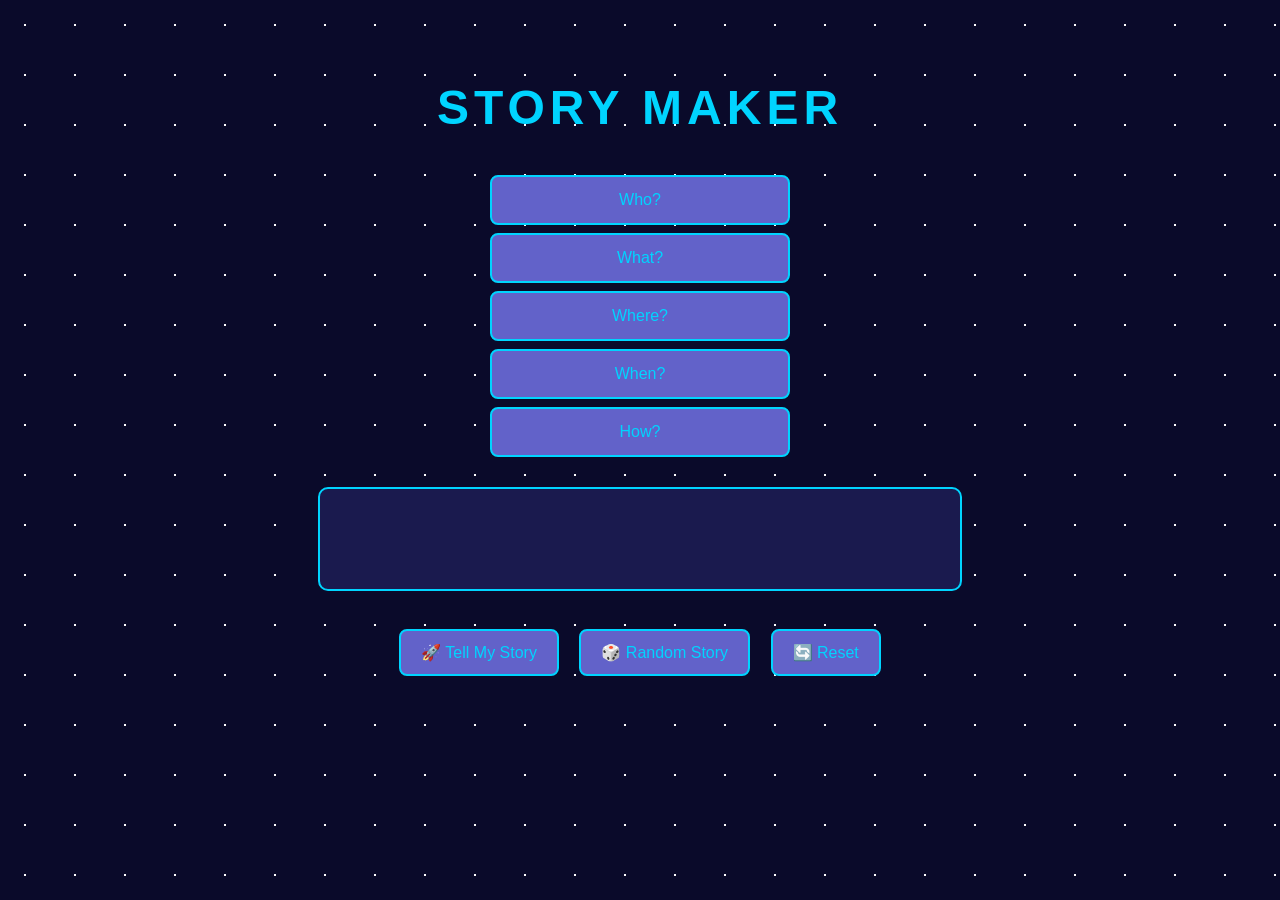
<file: comp1073-main/assignment1/index.html>
<!Doctype html>
<html lang="en">
    <head>
    <meta charset="UTF-8">
    <title>Story Maker</title>
    <link rel="stylesheet" href="style.css">
    
</head>
<body>
    <!-- heading -->
    <h1>Story Maker</h1>

    <!-- The 5 dial buttons -->
    <button id="btn-who" onclick="cycleWho()">Who?</button>

    <button id="btn-what" onclick="cycleWhat()">What?</button>

    <button id="btn-where" onclick="cycleWhere()">Where?</button>

    <button id="btn-when" onclick="cycleWhen()">When?</button>

    <button id="btn-how" onclick="cycleHow()">How?</button>

    <!-- Story output paragraph -->
    <p id="story-output"></p>
    <button id="btn-story" onclick="tellStory()">🚀 Tell My Story</button>
    
    <!-- Action buttons -->
    <button id="btn-random" onclick="randomStory()">🎲 Random Story</button>
    <button id="btn-reset"  onclick="resetStory()">🔄 Reset</button>

<script src="script.js"></script>
</body>
</html>
</file>
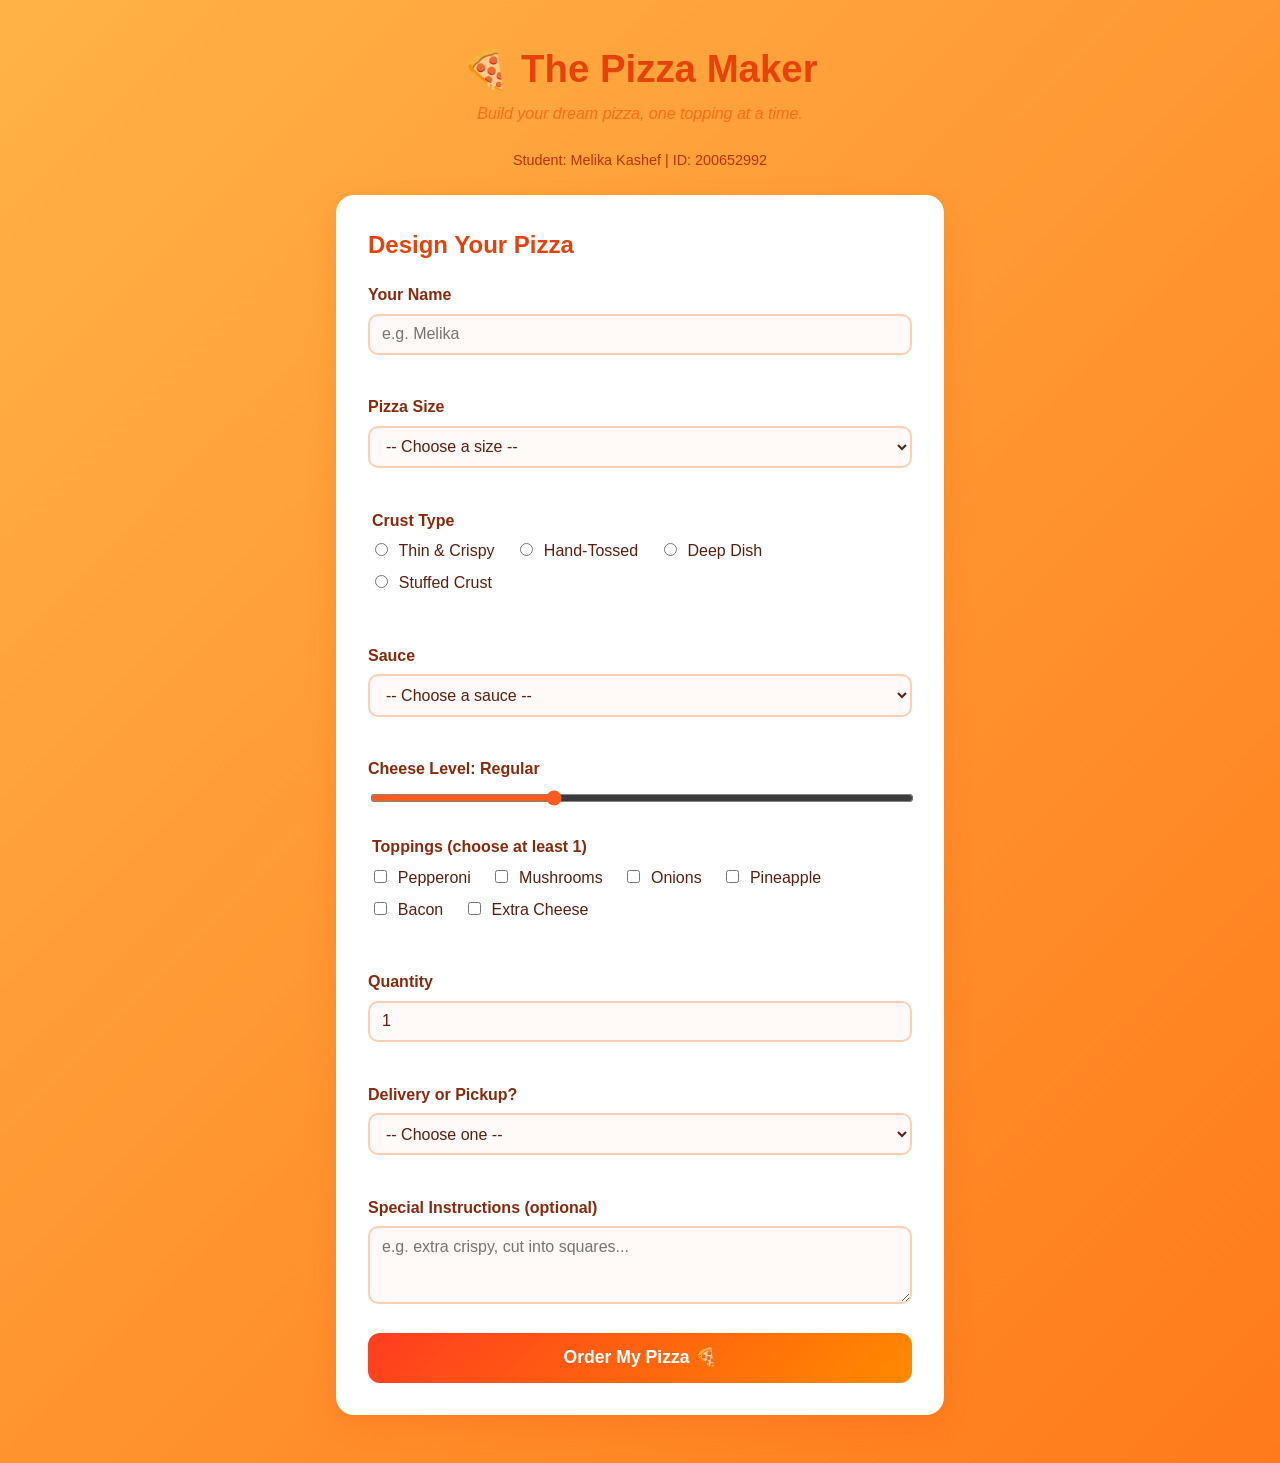
<file: comp1073-main/assignment2/index.html>
<!DOCTYPE html>
<html lang="en">
<head>
  <meta charset="UTF-8" />
  <meta name="viewport" content="width=device-width, initial-scale=1.0" />
  <title>The Pizza Maker | Assignment 2</title>

  <!-- stylesheet -->
  <link rel="stylesheet" href="css/style.css" />

  <!-- script -->
  <script src="js/script.js" defer></script>
</head>
<body>

  <header>
    <h1>🍕 The Pizza Maker</h1>
    <p>Build your dream pizza, one topping at a time.</p>
  </header>

  <!-- empty for now -->
  <p id="student-info"></p>

  <main>

    <form id="pizza-form" novalidate>

      <h2>Design Your Pizza</h2>

      <!-- name -->
      <div class="form-group">
        <label for="customer-name">Your Name</label>
        <input type="text" id="customer-name" name="customer-name" placeholder="e.g. Melika" required />
        <span class="error-msg" id="error-name"></span>
      </div>

      <!-- size -->
      <div class="form-group">
        <label for="size">Pizza Size</label>
        <select id="size" name="size" required>
          <option value="">-- Choose a size --</option>
          <option value="Small">Small (10")</option>
          <option value="Medium">Medium (12")</option>
          <option value="Large">Large (14")</option>
          <option value="Extra Large">Extra Large (16")</option>
        </select>
        <span class="error-msg" id="error-size"></span>
      </div>

      <!-- crust -->
      <fieldset class="form-group">
        <legend>Crust Type</legend>
        <label><input type="radio" name="crust" value="Thin & Crispy" required /> Thin &amp; Crispy</label>
        <label><input type="radio" name="crust" value="Hand-Tossed" /> Hand-Tossed</label>
        <label><input type="radio" name="crust" value="Deep Dish" /> Deep Dish</label>
        <label><input type="radio" name="crust" value="Stuffed Crust" /> Stuffed Crust</label>
        <span class="error-msg" id="error-crust"></span>
      </fieldset>

      <!-- sauce -->
      <div class="form-group">
        <label for="sauce">Sauce</label>
        <select id="sauce" name="sauce" required>
          <option value="">-- Choose a sauce --</option>
          <option value="Classic Tomato">Classic Tomato</option>
          <option value="Garlic White">Garlic White Sauce</option>
          <option value="BBQ">BBQ</option>
          <option value="Pesto">Pesto</option>
        </select>
        <span class="error-msg" id="error-sauce"></span>
      </div>

      <!-- cheese slider -->
      <div class="form-group">
        <label for="cheese-range">Cheese Level: <span id="cheese-output">Regular</span></label>
        <input type="range" id="cheese-range" name="cheese-range" min="0" max="3" step="1" value="1" />
      </div>

      <!-- toppings -->
      <fieldset class="form-group">
        <legend>Toppings (choose at least 1)</legend>
        <label><input type="checkbox" name="toppings" value="Pepperoni" /> Pepperoni</label>
        <label><input type="checkbox" name="toppings" value="Mushrooms" /> Mushrooms</label>
        <label><input type="checkbox" name="toppings" value="Onions" /> Onions</label>
        <label><input type="checkbox" name="toppings" value="Pineapple" /> Pineapple</label>
        <label><input type="checkbox" name="toppings" value="Bacon" /> Bacon</label>
        <label><input type="checkbox" name="toppings" value="Extra Cheese" /> Extra Cheese</label>
        <span class="error-msg" id="error-toppings"></span>
      </fieldset>

      <!-- quantity -->
      <div class="form-group">
        <label for="quantity">Quantity</label>
        <input type="number" id="quantity" name="quantity" min="1" max="10" value="1" required />
        <span class="error-msg" id="error-quantity"></span>
      </div>

      <!-- delivery or pickup -->
      <div class="form-group">
        <label for="delivery">Delivery or Pickup?</label>
        <select id="delivery" name="delivery" required>
          <option value="">-- Choose one --</option>
          <option value="Delivery">Delivery</option>
          <option value="Pickup">Pickup</option>
        </select>
        <span class="error-msg" id="error-delivery"></span>
      </div>

      <!-- notes, optional -->
      <div class="form-group">
        <label for="notes">Special Instructions (optional)</label>
        <textarea id="notes" name="notes" rows="3" placeholder="e.g. extra crispy, cut into squares..."></textarea>
      </div>

      <button type="submit" id="order-btn">Order My Pizza 🍕</button>

    </form>

    <!-- hidden until order is submitted -->
    <section id="order-output" class="hidden">
      <h2>Your Order Summary</h2>
      <p id="order-summary"></p>
    </section>

  </main>

</body>
</html>
</file>
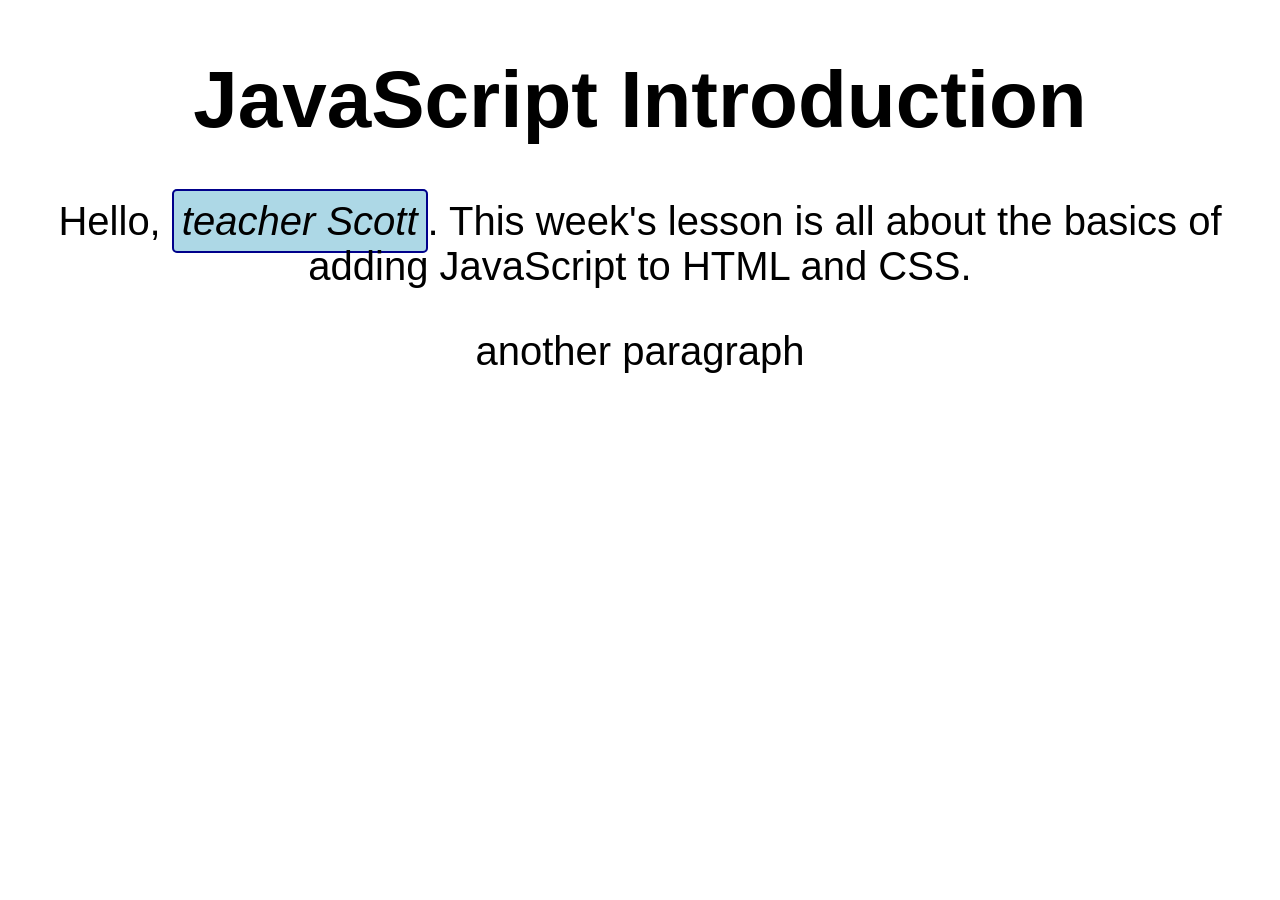
<file: comp1073-main/lesson-1/index.html>
<!DOCTYPE html>
<html lang="en">
<head>
	<meta charset="UTF-8" />
	<title>JavaScript Introduction | COMP1073 Client-Side JavaScript</title>
	<link rel="stylesheet" href="css/styles.css">
	<script src="js/script.js" defer></script>
	
</head>
<body>
	<h1>JavaScript Introduction</h1>
	<p>Hello, <em>teacher Scott</em>. This week's lesson is all about the basics of adding JavaScript to HTML and CSS.</p>
	<p>another paragraph</p>
	
</body>
</html>
</file>
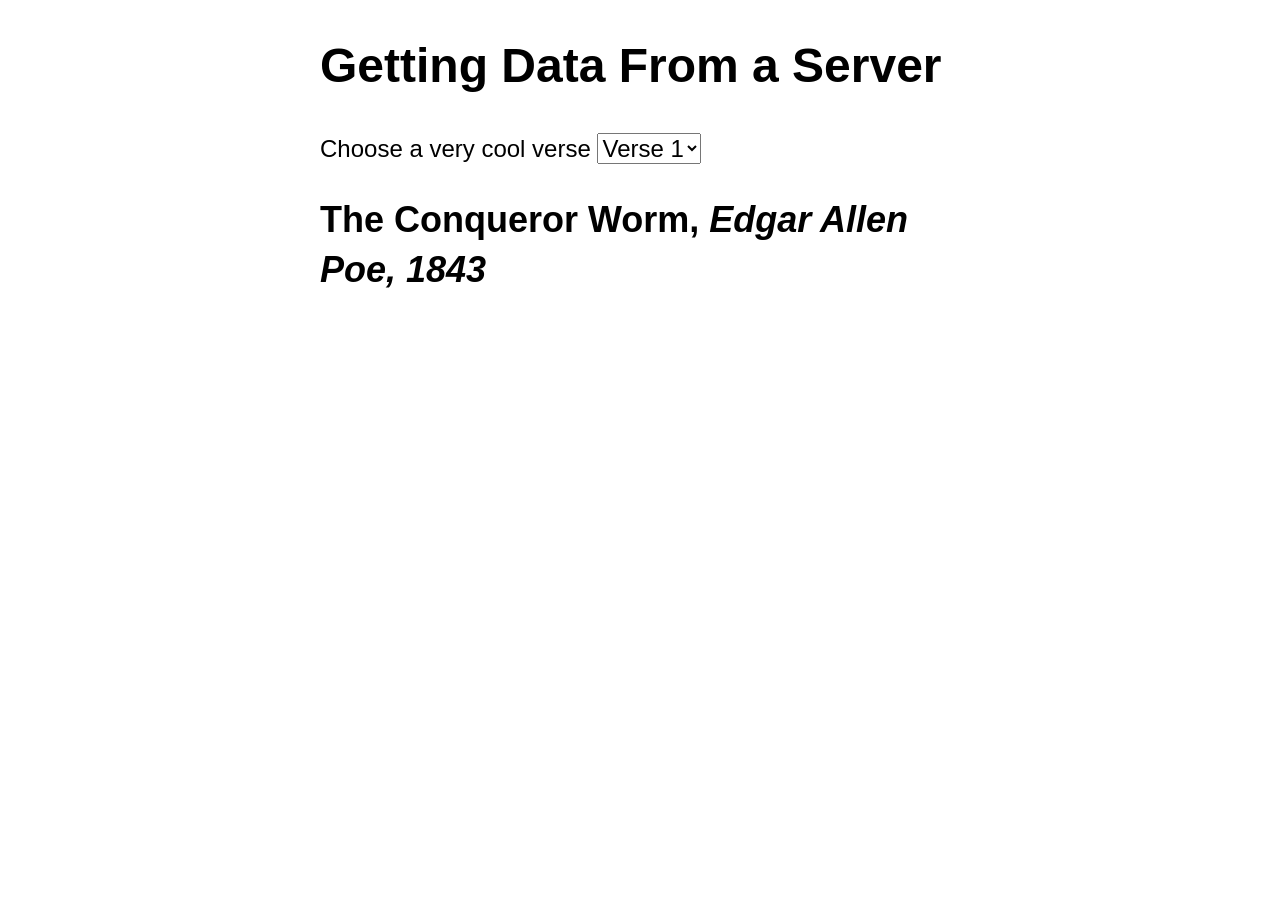
<file: comp1073-main/lesson-11/index.html>
<!DOCTYPE html>
<html lang="en">
<head>
	<meta charset="utf-8" />
	<title>Getting Data From a Server | COMP1073 Client-Side JavaScript</title>
	<meta name="viewport" content="width=device-width, initial-scale=1.0" />
	<link href="css/normalize.css" rel="stylesheet" />
	<link href="css/styles.css" rel="stylesheet" />
	<script src="js/poetry.js" defer></script>
</head>

<body>
	<h1>Getting Data From a Server</h1>
	<form>
		<label for="verse-choose">Choose a very cool verse</label>
		<select id="verse-choose" name="verse-choose">
			<option value="verse1" selected>Verse 1</option>
			<option value="verse2">Verse 2</option>
			<option value="verse3">Verse 3</option>
			<option value="verse4">Verse 4</option>
		</select>
	</form>
	<h2>The Conqueror Worm, <em>Edgar Allen Poe, 1843</em></h2>
	<pre>
	</pre>
</body>
</html>
</file>
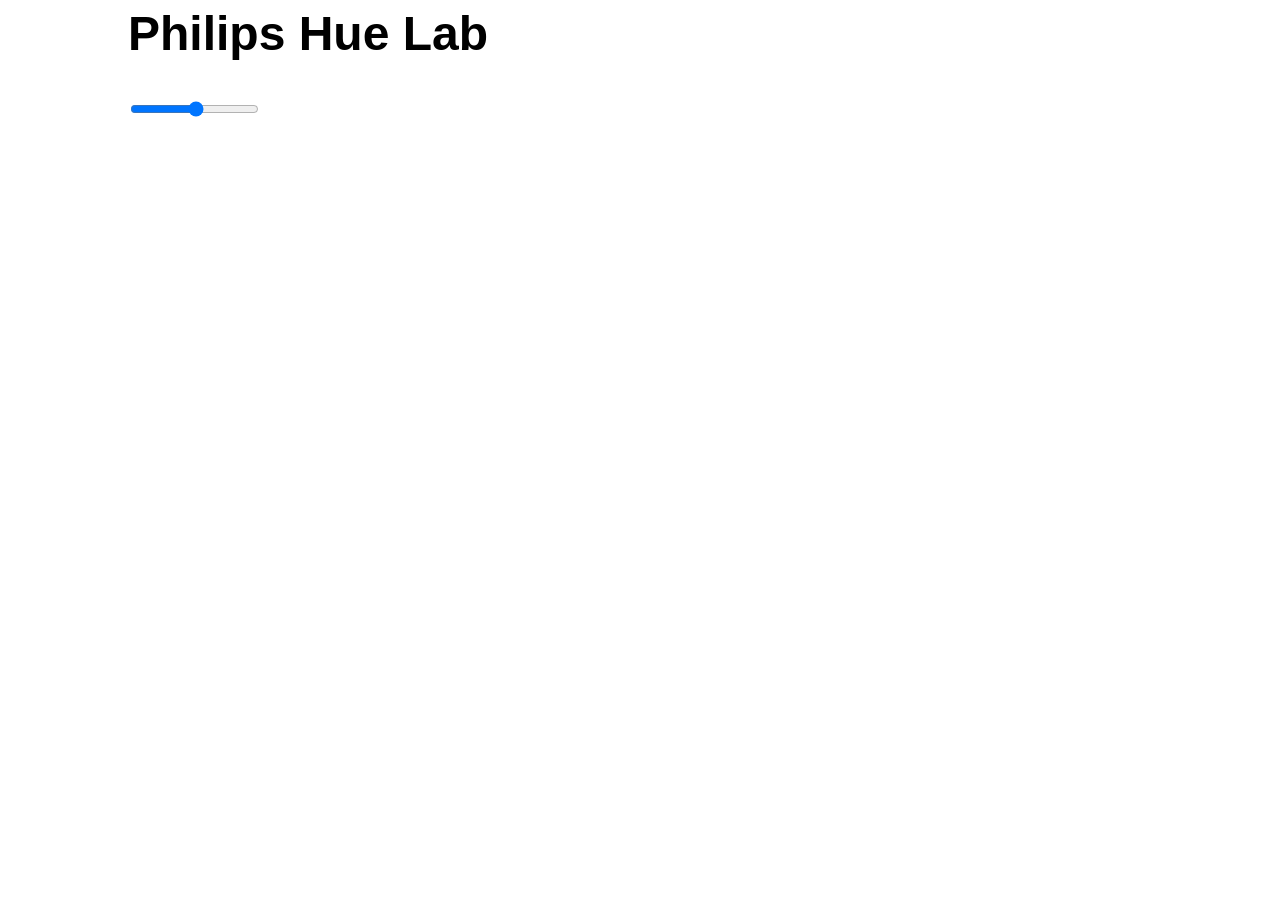
<file: comp1073-main/lesson-12/index.html>
<html>
	<head>
		<title>Hue Lab</title>
		<meta charset="utf-8" />
		<meta name="viewport" content="width=device-width, initial-scale=1.0" />
		<link href="css/styles.css" rel="stylesheet" />
		<script src="js/hue.js" defer></script>
	</head>
	<body>
		<h1>Philips Hue Lab</h1>
		<input type="range" id="hue" min="0" max="47" />
	</body>
</html>
</file>
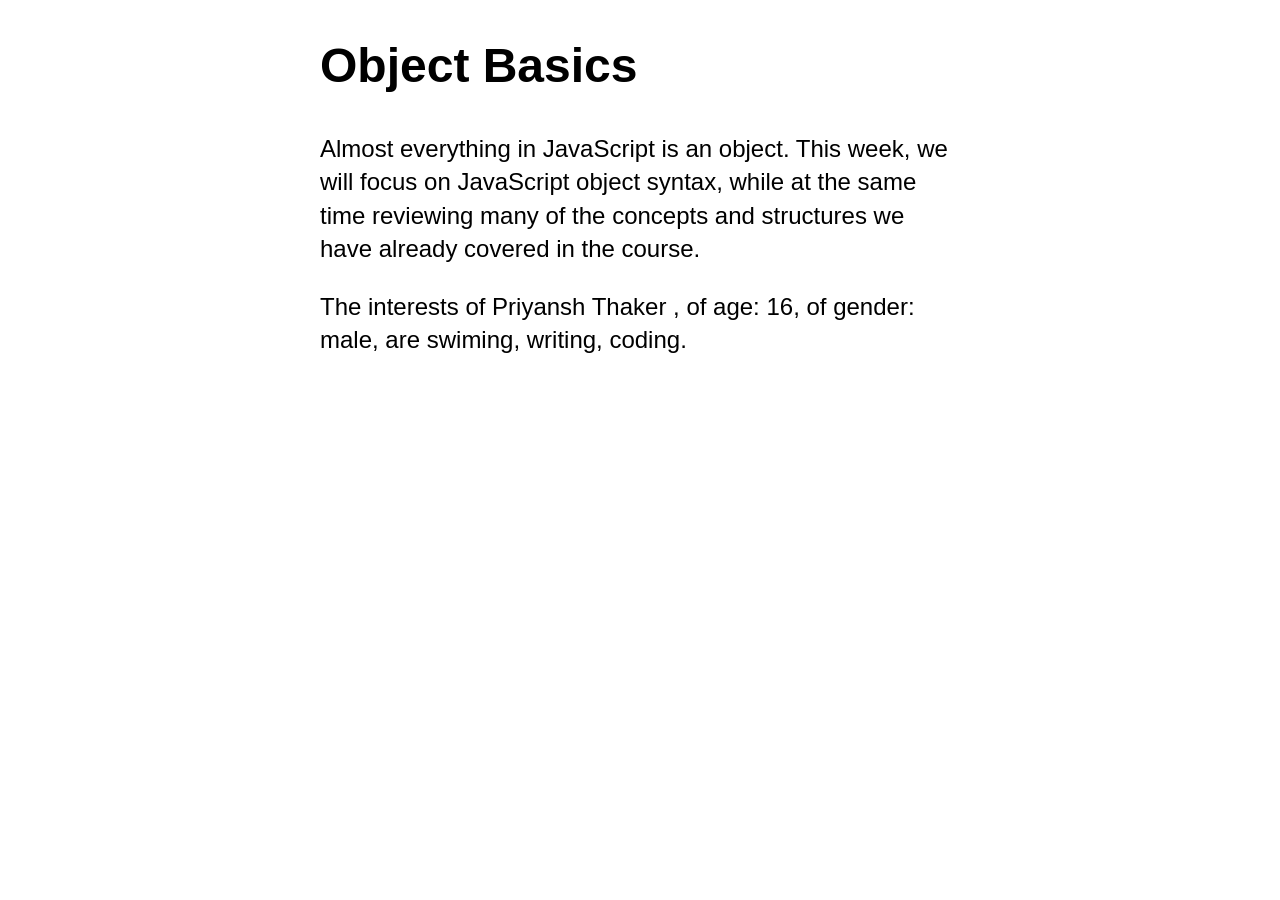
<file: comp1073-main/lesson-8/index.html>
<!DOCTYPE html>
<html lang="en">
<head>
	<meta charset="utf-8" />
	<title>Object Basics | COMP1073 Client-Side JavaScript</title>
	<meta name="viewport" content="width=device-width, initial-scale=1.0" />
	<link href="css/normalize.css" rel="stylesheet" />
	<link href="css/styles.css" rel="stylesheet" />
	<script src="js/objects.js" defer></script>
</head>

<body>
	<h1>Object Basics</h1>
	<p>Almost everything in JavaScript is an object. This week, we will focus on JavaScript object syntax, while at the same time reviewing many of the concepts and structures we have already covered in the course.</p>
	<p id="output"></p>
</body>
</html>
</file>
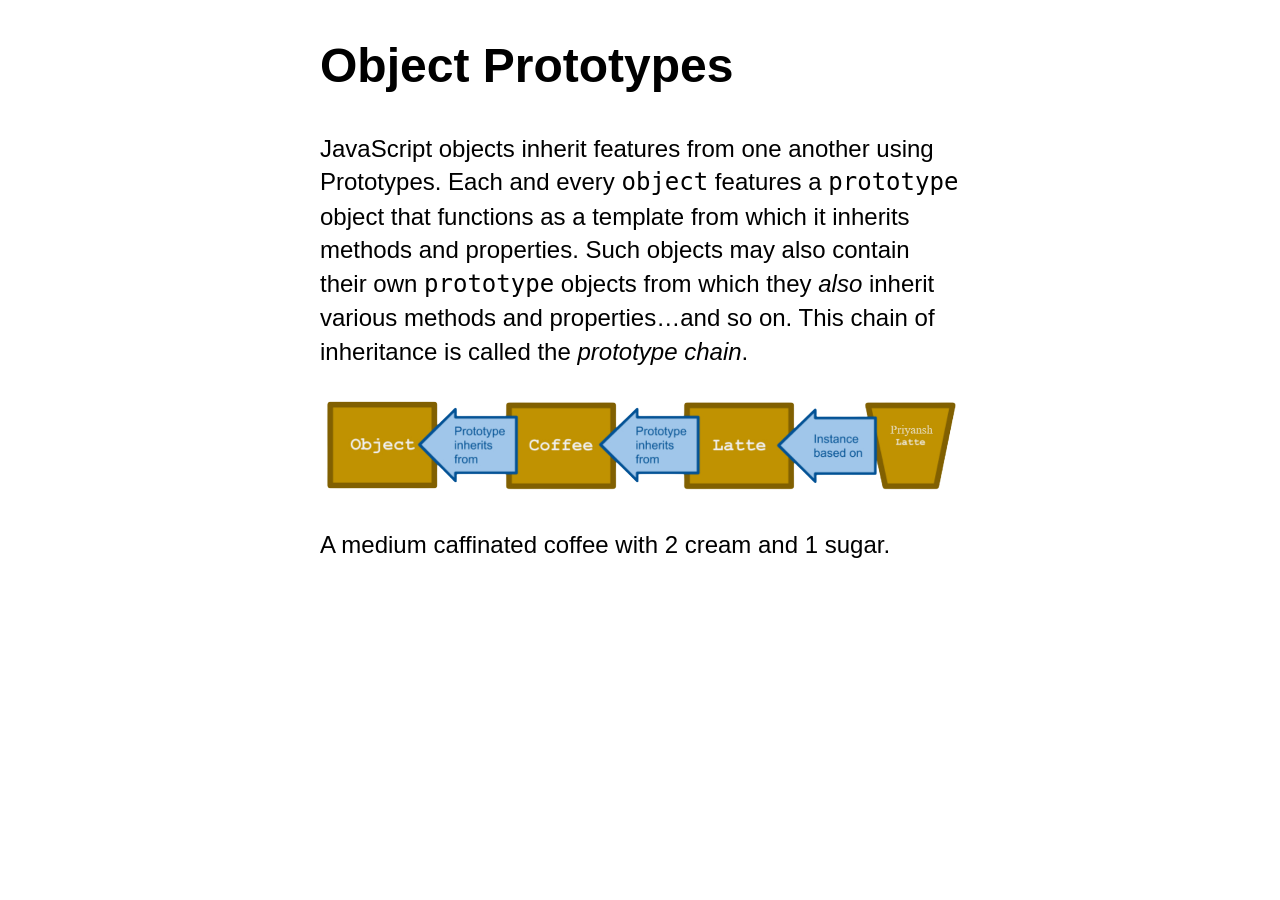
<file: comp1073-main/lesson-9/index.html>
<!DOCTYPE html>
<html lang="en">
<head>
	<meta charset="utf-8" />
	<title>Object Prototypes | COMP1073 Client-Side JavaScript</title>
	<meta name="viewport" content="width=device-width, initial-scale=1.0" />
	<link href="css/normalize.css" rel="stylesheet" />
	<link href="css/styles.css" rel="stylesheet" />
	<script src="js/index.js" defer></script>
</head>

<body>
	<h1>Object Prototypes</h1>
	<p>JavaScript objects inherit features from one another using Prototypes. Each and every <code>object</code> features a <code>prototype</code> object that functions as a template from which it inherits methods and properties. Such objects may also contain their own <code>prototype</code> objects from which they <em>also</em> inherit various methods and properties…and so on. This chain of inheritance is called the <dfn>prototype chain</dfn>.</p>
	<p><img src="images/js-prototype-inheritance.png" width="100%" alt="JavaScript Prototype Inheritance" /></p>
	<p id="output"></p>
</body>
</html>
</file>
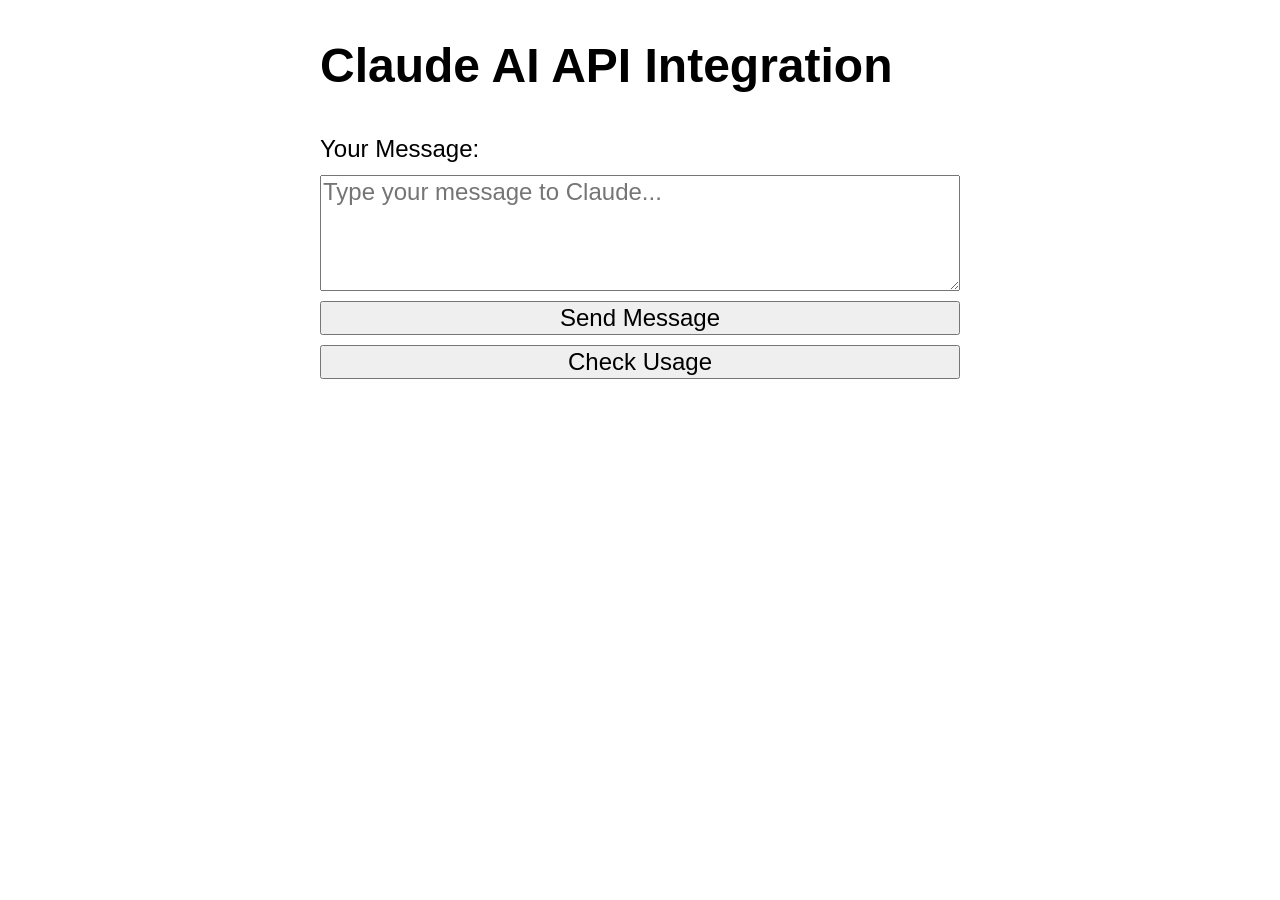
<file: comp1073-main/lesson-13/26S-JavaScript-01-Week13-main/index.html>
<!DOCTYPE html>
<html lang="en">
<head>
	<meta charset="utf-8" />
	<title>Claude AI API Integration | COMP1073 Client-Side JavaScript</title>
	<meta name="viewport" content="width=device-width, initial-scale=1.0" />
	<link href="css/normalize.css" rel="stylesheet" />
	<link href="css/styles.css" rel="stylesheet" />
	<script src="js/claude-api.js" defer></script>
</head>

<body>
	<h1>Claude AI API Integration</h1>
	
	<form>
		<label for="user-message">Your Message:</label>
		<textarea id="user-message" placeholder="Type your message to Claude..." rows="4"></textarea>
		<button type="button" id="send-message">Send Message</button>
		<button type="button" id="check-usage">Check Usage</button>
	</form>
	
	<section id="results"></section>

	<!-- Proceed to js/claude-api.js for the remainder of the lesson -->
</body>
</html>
</file>
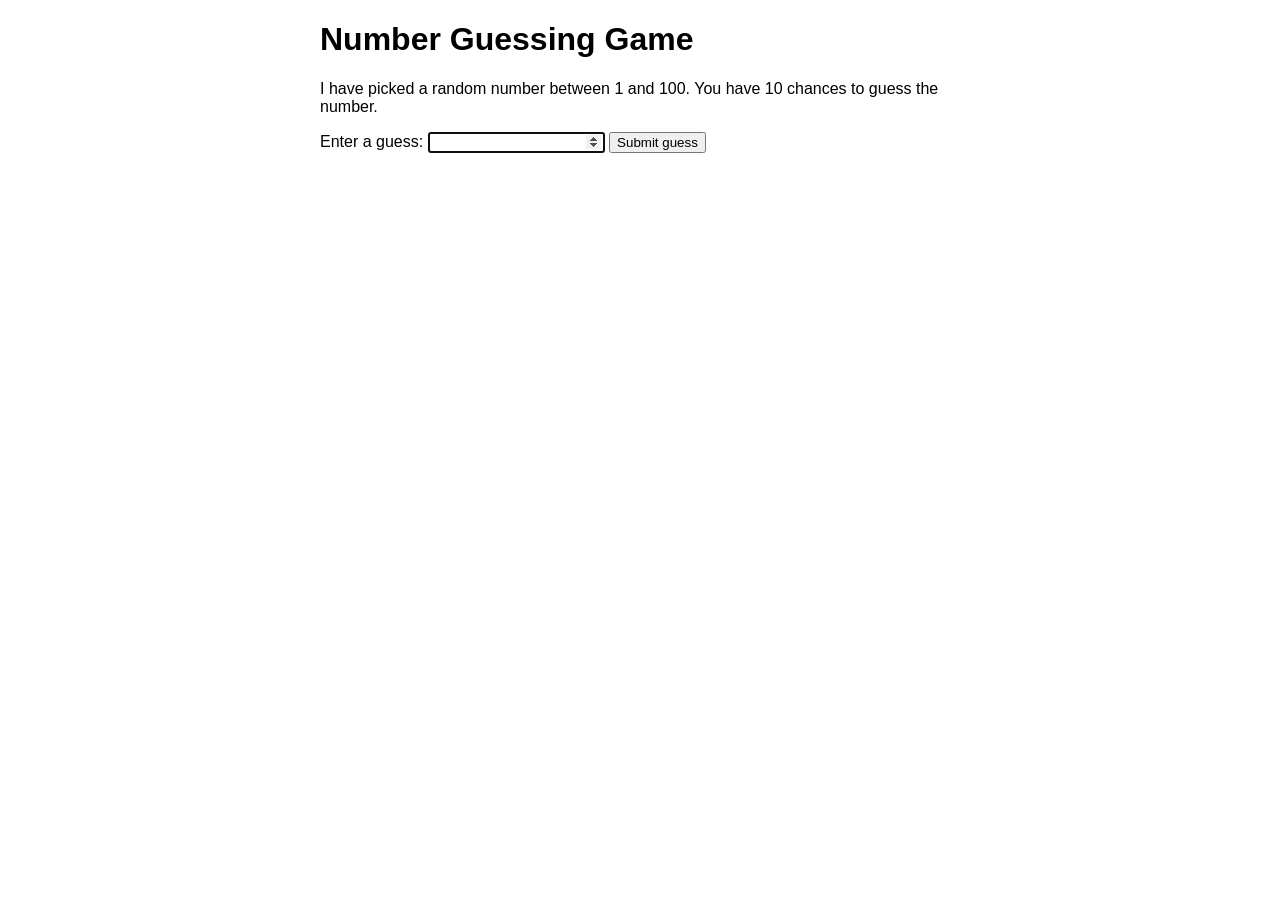
<file: comp1073-main/lesson-1/guess.html>
<!DOCTYPE html>
<html lang="en">

<head>
	<meta charset="utf-8" />
	<title>Number Guessing Game | COMP1073 Client-Side JavaScript</title>
	<link rel="stylesheet" href="css/guess.css" />

</head>

<body>
	<h1>Number Guessing Game</h1>
	<p>I have picked a random number between 1 and 100. You have 10 chances to guess the number.</p>

	<!-- Guessing form controls -->
	<label for="guessField">Enter a guess: </label>
	<input type="number" id="guessField">
	<button>Submit guess</button>

	<!-- Elements to contain feedback for user -->
	<section>
		<p id="guesses"></p>
		<p id="lastResult"></p>
		<p id="lowOrHi"></p>
	</section>

	<script>
		// STEP 1: Initialize game variables
		// STEP 1a: Pick random number

		let randomNumber = Math.floor(Math.random() * 100) + 1;
		// STEP 1b: Create variables to represent the three paragraphs above that will contain user feedback
		const guesses = document.querySelector("#guess");
		const lastResult = document.querySelector("#lastResult");
		const lowOrHi = document.querySelector("#lowOrHi");

		// STEP 1c: Create variables to represent the guessing form

		const guessField = document.querySelector("#guessField");
		const guessSubmit = document.querySelector("button");
		// STEP 1d: Create variables to initialize counter for number of guesses

		let guessCount = 1;
		//step 1d:Variable for reset button

		let resetButton;

		// STEP 2: Put focus on the field that allows user to type in guesses
		guessField.focus();

		// STEP 3: Build a function to check the user's guess
		function checkGuess() {
			// STEP 3b: Create a variable to contain what number the user entered
			let userGuess = Number(guessField.value);
			console.log(userGuess);
			// STEP 3c: If this is the first guess, add some text to the screen as a label for listing previous guesses for reference
			if (guessCount === 1) {

				guesses.textContent = "previous guesses:";
			}

			// STEP 3d: Add the user's current guess to that list, plus a space
			guesses.textContent += userGuess + "";

			// STEP 3e: Conditional - the user guessed correctly
			if (userGuess === randomNumber) {
				// Output a success message, then end the game
				lastResult.textContent = "You guess the number!";
				lastResult.style.backgroundColor = "green";
				lowOrHi.textContent = "";
				setGameOver();

				// STEP 3f: Conditional - the user is all out of guesses
			} else if (guessCount === 10) {
				// Output an appropriate message, then end the game
				lastResult.textContent = "your are all out of guesses.";
				lastResult.style.backgroundColor = "red";
				setGameOver();

				// STEP 3g: Conditional - the user's guess is incorrect
			} else {
				// Output an appropriate message
				lastResult.textContent = "Wrong!";
				lastResult.style.backgroundColor = "orange";

				// If the guess is too low, let the user know
				if (userGuess < randomNumber) {
					lowOrHi.textContent = "Too low."
				} else {

					// Else if the guess is too high, let the user know
					lowOrHi.textContent = "Too high.";
				}
			}
			// STEP 3h: Increment the guess count, move focus to the guess field for the next guess, and clear out the old input
			guessCount++;
			guessField.focus();
			guessField.value = "";
		}
		// STEP 4: Build a function called gameOver() to end the game
		function setGameOver() {


			// STEP 4a: Disable the guessing field and submit button
			guessField.disabled = true;
			guessField.disabled = true;

			// STEP 4b: Change the textContent of the #lowOrHi paragraph to a short phrase indicating that the game is over, and that the user can start a new game by refreshing the browser page or tab
			lowOrHi.textContent = "Game Over. ";
			//STEP 4C:Create a new game button
			resetButton = document.createElement("button");
			document.body.append(resetButton);
			resetButton.textContent = "new game";
			resetButton.addEventListener("click", resetGame);

		}

		// STEP 5: Build a function to start a new game
		function resetGame() {
			// STEP 5a: Restore the guessCount variable to 1
			guessCount = 1;
			// STEP 5b: Clear out all the old messages in the paragraphs below the guessing form - this will need a loop
			const resetParas = document.querySelectorAll('section p');
			for (var i = 0; i < resetParas.length; i++) {
				resetParas[i].textContent = '';
			}
			// STEP 5c: Remove the reset button
			resetButton.parentNode.removeChild(resetButton);
			// STEP 5d: Re-enable the guessing form, clear out any old input, then put focus on the field
			guessField.disabled = false;
			guessSubmit.disabled = false;
			guessField.value = '';
			guessField.focus();
			// STEP 5e: Change background color of lastResult paragraph back to white
			lastResult.style.backgroundColor = 'white';
			// STEP 5f: Generate a new random number
			randomNumber = Math.floor(Math.random() * 100) + 1;
		}

		// STEP 3a: Add an event listener for the guess form button that calls the checkGuess function, then test that the event listener is working and that it invokes the function
		guessSubmit.addEventListener("click", checkGuess);
		// This page inspired by and adapted from https://developer.mozilla.org/en-US/docs/Learn/JavaScript/First_steps/A_first_splash
	</script>
</body>

</html>
</file>
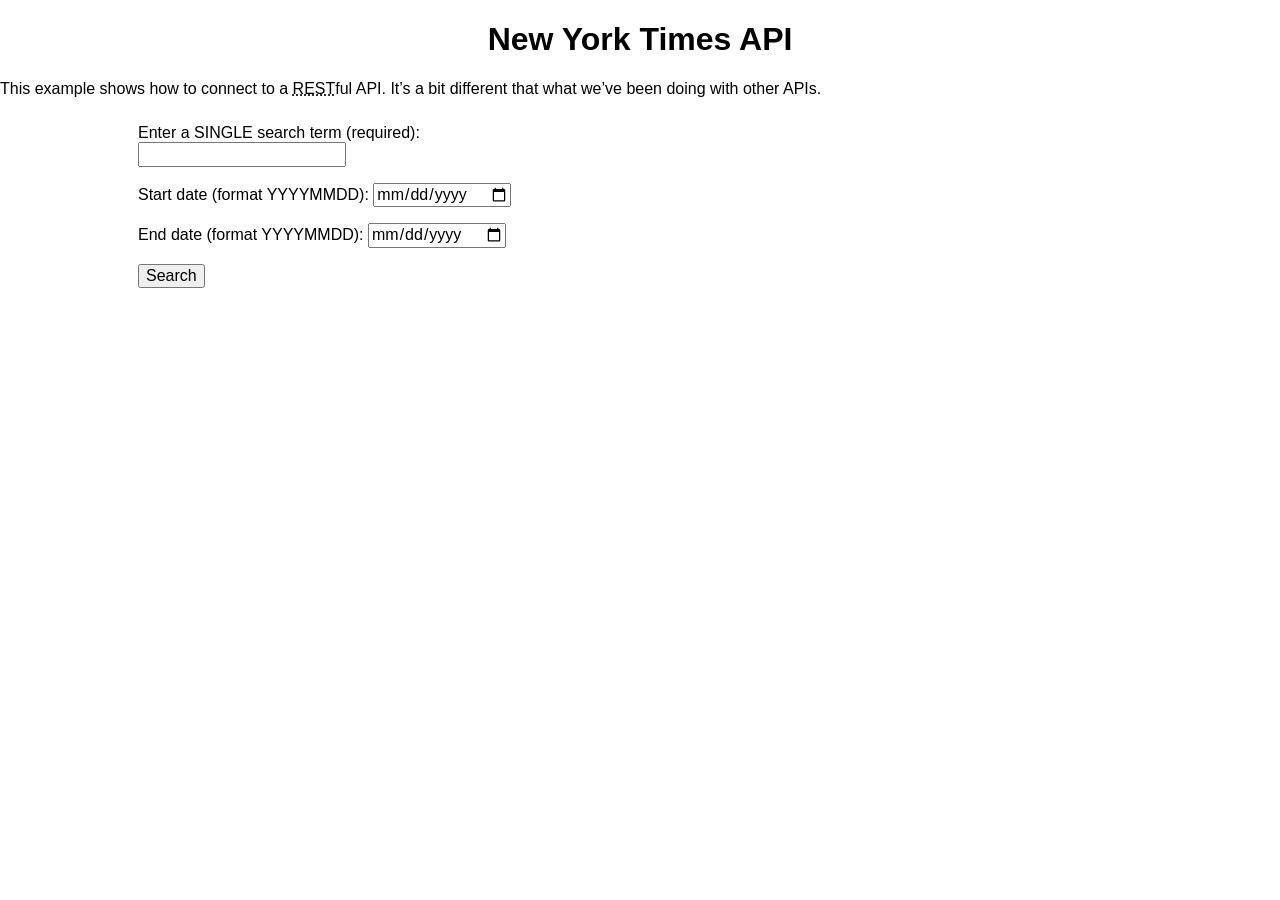
<file: comp1073-main/lesson-11/nytimes.html>
<!DOCTYPE html>
<html>
<head>
	<meta charset="utf-8" />
	<title>Third Party APIs | COMP1073 Client-Side JavaScript</title>
	<meta name="viewport" content="width=device-width, initial-scale=1.0" />
	<link href="css/normalize.css" rel="stylesheet" />
	<link href="css/nytimes.css" rel="stylesheet" />
	<script src="js/nytimes.js" defer></script>
</head>
<body>
	<h1>New York Times API</h1>
	<p>This example shows how to connect to a <abbr title="REpresentative State Transfer">REST</abbr>ful API. It’s a bit different that what we’ve been doing with other APIs.</p>
	<div class="wrapper">
		<div class="controls">
			<form>
				<p>
					<label for="search">Enter a SINGLE search term (required): </label>
					<input type="text" id="search" class="search" required>
				</p>
				<p>
					<label for="start-date">Start date (format YYYYMMDD): </label>
					<input type="date" id="start-date" class="start-date" pattern="[0-9]{8}">
				</p>
				<p>
					<label for="end-date">End date (format YYYYMMDD): </label>
					<input type="date" id="end-date" class="end-date" pattern="[0-9]{8}">
				</p>
				<p>
					<button class="submit">Search</button>
				</p>
			</form>
		</div>
		<div class="results">
			<section>
			</section>
		</div>
	</div>
</body>
</html>
</file>
<file: comp1073-main/assignment1/style.css>
/* Body - space background */
body{
    background-color: rgb(232, 217, 17);
    color: white;
    font-family: Arial, Helvetica, sans-serif;
    text-align: center;
    padding: 40px;
    background-image: radial-gradient(white 1px, transparent 1px);
    background-size: 50px 50px;
     background-color: rgb(10, 10, 42);
}

/* Page title */
h1{
    font-size: 3rem;
    color: rgb(0, 212, 255);
    letter-spacing: 5px;
    text-transform: uppercase;
    margin-bottom: 40px;
}

/* All buttons - style */
button{
    background-color: rgb(98, 98, 201);
    color: rgb(0, 212, 255);
    border: 2px solid rgb(0, 212, 255);
    padding: 12px 20px;
    margin: 8px;
    font-size: 1rem;
    border-radius: 8px;
    cursor: pointer;
}

/* Button hover */
button:hover {
    background-color: rgb(0, 212, 255);
    color: rgb(10, 10, 42);
}

/* Story output box */
#story-output {
    background-color: rgb(26, 26, 78);
    color: rgb(255, 255, 255);
    border: 2px solid rgb(0, 212, 255);
    border-radius: 10px;
    padding: 20px;
    margin: 30px auto;
    max-width: 600px;
    font-size: 1.3rem;
    line-height: 1.6;
    min-height: 60px;
}

/* Fixed size for all buttons */
#btn-who, #btn-what, #btn-where, #btn-when, #btn-how {
    width: 300px;
    height: 50px;
    display: block;
    margin: 8px auto;
}
</file>
<file: comp1073-main/assignment2/css/style.css>
/* The Pizza Maker - style.css */

* {
  box-sizing: border-box;
}

body {
  margin: 0;
  font-family: 'Segoe UI', Tahoma, Geneva, Verdana, sans-serif;
  background: linear-gradient(135deg, #ffb347 0%, #ff7a1a 100%);
  color: #5c1f0e;
  line-height: 1.5;
}

/* header */
header {
  text-align: center;
  padding: 2.5rem 1rem 1rem;
}

header h1 {
  margin: 0;
  font-size: 2.4rem;
  color: #e8420c;
}

header p {
  margin: 0.25rem 0 0;
  color: #ff6a1a;
  font-style: italic;
}

/* student info line */
#student-info {
  text-align: center;
  font-size: 0.9rem;
  color: #b8330a;
  margin: 0.5rem 0 1.5rem;
}

/* page layout */
main {
  max-width: 640px;
  margin: 0 auto;
  padding: 0 1rem 3rem;
}

/* the form card */
#pizza-form {
  background: #ffffff;
  border-radius: 18px;
  padding: 2rem;
  box-shadow: 0 10px 30px rgba(232, 66, 12, 0.18);
}

#pizza-form h2 {
  margin-top: 0;
  color: #e8420c;
}

/* spacing between each question */
.form-group {
  margin-bottom: 1.4rem;
  border: none;
  padding: 0;
}

label,
legend {
  display: block;
  font-weight: 600;
  margin-bottom: 0.4rem;
  color: #8a2a0d;
}


/* text inputs, dropdowns, textarea all share this look */
input[type="text"],
input[type="number"],
select,
textarea {
  width: 100%;
  padding: 0.6rem 0.75rem;
  border: 2px solid #ffcdb0;
  border-radius: 10px;
  font-size: 1rem;
  font-family: inherit;
  background: #fffaf7;
  color: #5c1f0e;
}

input[type="text"]:focus,
input[type="number"]:focus,
select:focus,
textarea:focus {
  outline: none;
  border-color: #ff5a1f;
}

/* cheese slider */
input[type="range"] {
  width: 100%;
  accent-color: #ff5a1f;
}

/* radio + checkbox labels, side by side instead of blocky */
fieldset label {
  display: inline-block;
  font-weight: 400;
  margin: 0 1rem 0.5rem 0;
  color: #5c1f0e;
}

fieldset input {
  margin-right: 0.4rem;
}

/* error messages under each field */
.error-msg {
  display: block;
  color: #d4145a;
  font-size: 0.85rem;
  margin-top: 0.3rem;
  min-height: 1em;
}

/* red outline for invalid fields */
.invalid {
  border-color: #d4145a !important;
}

/* order button */
#order-btn {
  width: 100%;
  padding: 0.9rem;
  border: none;
  border-radius: 12px;
  background: linear-gradient(135deg, #ff3d1f, #ff8a00);
  color: #ffffff;
  font-size: 1.1rem;
  font-weight: 700;
  cursor: pointer;
  transition: transform 0.15s ease;
}

#order-btn:hover {
  transform: translateY(-2px);
}

/* order summary card */
#order-output {
  margin-top: 2rem;
  background: #ffffff;
  border-radius: 18px;
  padding: 2rem;
  box-shadow: 0 10px 30px rgba(232, 66, 12, 0.18);
  border: 2px dashed #ffcdb0;
}

#order-output h2 {
  margin-top: 0;
  color: #e8420c;
}

#order-summary {
  white-space: pre-line;
  font-size: 1.02rem;
}

/* hides the order summary until JS shows it */
.hidden {
  display: none;
}

/* pop-in animation for the order summary card
   MDN reference: https://developer.mozilla.org/en-US/docs/Web/CSS/CSS_animations/Using_CSS_animations */
.pop-in {
  animation: popIn 0.4s ease-out;
}

@keyframes popIn {
  0% {
    opacity: 0;
    transform: scale(0.9) translateY(10px);
  }
  100% {
    opacity: 1;
    transform: scale(1) translateY(0);
  }
}
</file>
<file: comp1073-main/lesson-1/css/styles.css>
@charset "utf-8";
html {
	font-family: sans-serif;
	font-size: 250%;
	text-align: center;
}
p em {
	background-color: lightblue;
	border: 2px solid darkblue;
	border-radius: 5px;
	padding: 0.2em;
	cursor: pointer;
}
</file>
<file: comp1073-main/lesson-11/css/styles.css>
/* Page Styles */
@charset "utf-8";
body {
	font-family: sans-serif;
	font-size: 150%;
	line-height: 1.4;
	width: 640px;
	margin-left: auto;
	margin-right: auto;
}
</file>
<file: comp1073-main/lesson-12/css/styles.css>
@charset "utf-8";

html {
	box-sizing: border-box;
  }
*, *:before, *:after {
	box-sizing: inherit;
}

body {
	font-family: sans-serif;
	font-size: 150%;
	line-height: 1.4;
	width: 80%;
	margin: 0 auto;
}
</file>
<file: comp1073-main/lesson-8/css/styles.css>
/* Page Styles */
@charset "utf-8";
body {
	font-family: sans-serif;
	font-size: 150%;
	line-height: 1.4;
	width: 640px;
	margin-left: auto;
	margin-right: auto;
	/* transition: all 1s; */
}
</file>
<file: comp1073-main/lesson-9/css/styles.css>
/* Page Styles */
@charset "utf-8";
body {
	font-family: sans-serif;
	font-size: 150%;
	line-height: 1.4;
	width: 640px;
	margin-left: auto;
	margin-right: auto;
	/* transition: all 1s; */
}
</file>
<file: comp1073-main/lesson-13/26S-JavaScript-01-Week13-main/css/styles.css>
/* Page Styles */
@charset "utf-8";
body {
	font-family: sans-serif;
	font-size: 150%;
	line-height: 1.4;
	width: 640px;
	margin-left: auto;
	margin-right: auto;
}

form {
	display: flex;
	flex-direction: column;
	gap: 10px;
}
</file>
<file: comp1073-main/lesson-1/css/guess.css>
@charset "utf-8";

html {
	font-family: sans-serif;
}
body {
	width: 50%;
	max-width: 800px;
	min-width: 480px;
	margin: 0 auto;
}
#lastResult {
	color: white;
	padding: 3px;
}
</file>
<file: comp1073-main/lesson-11/css/nytimes.css>
body {
  font-family: sans-serif;
}

.wrapper {
  width: 80%;
  margin: 0 auto;
  display: flex;
}

.controls, .results {
  flex: 1;
  padding: 10px;
}

form p:nth-of-type(1) {
  margin-top: 0;
}

h1 {
  text-align: center;
}

h2 {
  font-size: 20px;
}

article p {
  font-size: 14px;
  line-height: 1.5;
}

article p:nth-of-type(2) {
  font-size: 14px;
  line-height: 2;
}

nav {
  margin-bottom: 50px;
}

.prev {
  float: left;
}

.next {
  float: right;
}

article {
  padding: 10px;
  margin-bottom: 20px;
  background-color: #ddd;
  border: 1px solid #ccc;
}

img {
  float: right;
  margin-left: 20px;
  max-width: 200px;
}

.clearfix {
  clear: both;
}

span {
  background-color: #ccc;
  padding: 5px;
  margin: 5px;
}
</file>
